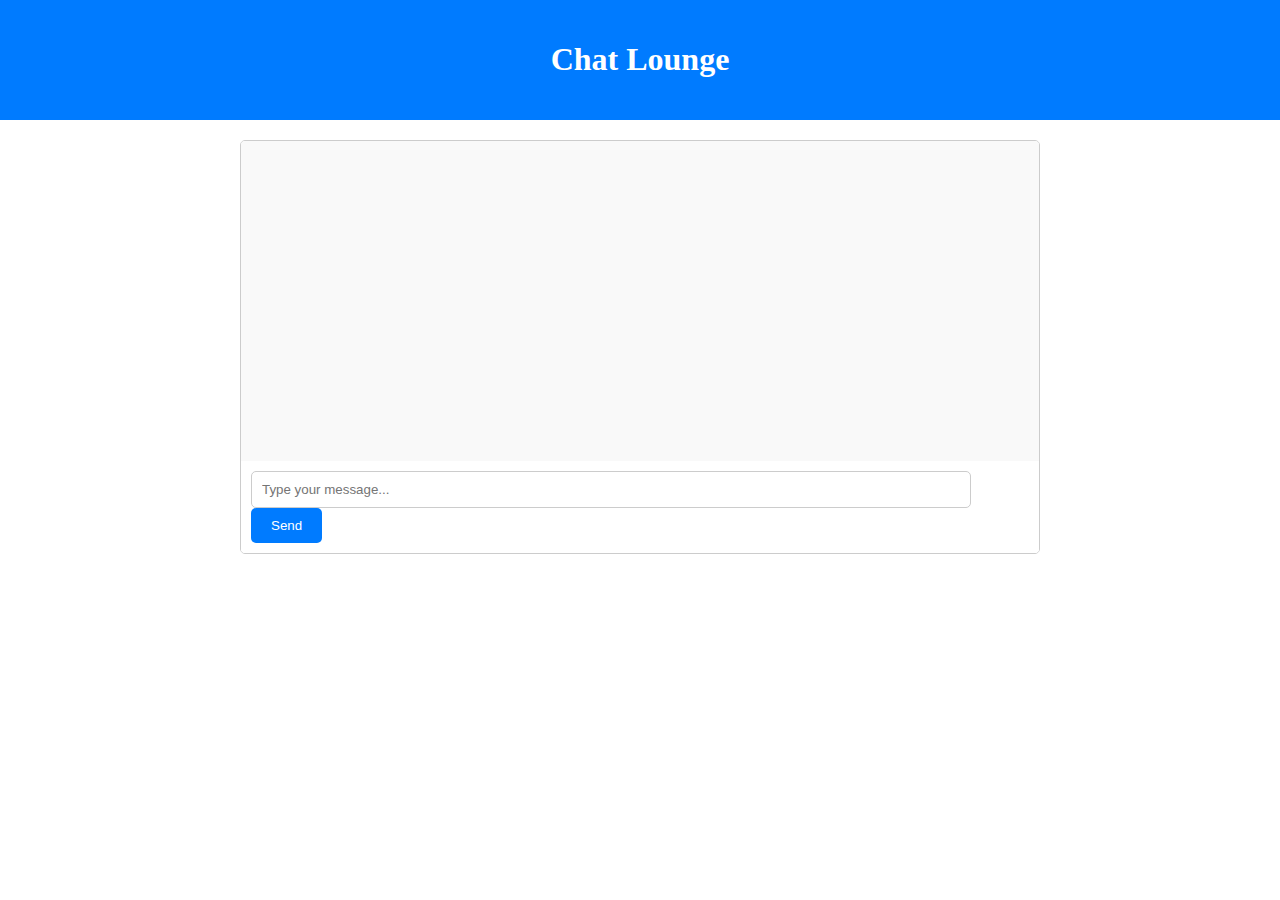
<file: chat.html>
<!DOCTYPE html>
<html lang="en">
<head>
<meta charset="UTF-8">
<meta name="viewport" content="width=device-width, initial-scale=1.0">
<title>Chat Lounge</title>
<link rel="stylesheet" type="text/css" href="chat.css">
</head>
<body>
<header>
    <h1>Chat Lounge</h1>
</header>

<div class="container">
    <div id="chat-container">
        <div id="chat-messages"></div>
        <div id="input-container">
            <input type="text" id="chat-input" placeholder="Type your message...">
            <button id="send-button">Send</button>
        </div>
    </div>
</div>

<script src="chat.js"></script>
</body>
</html>
</file>
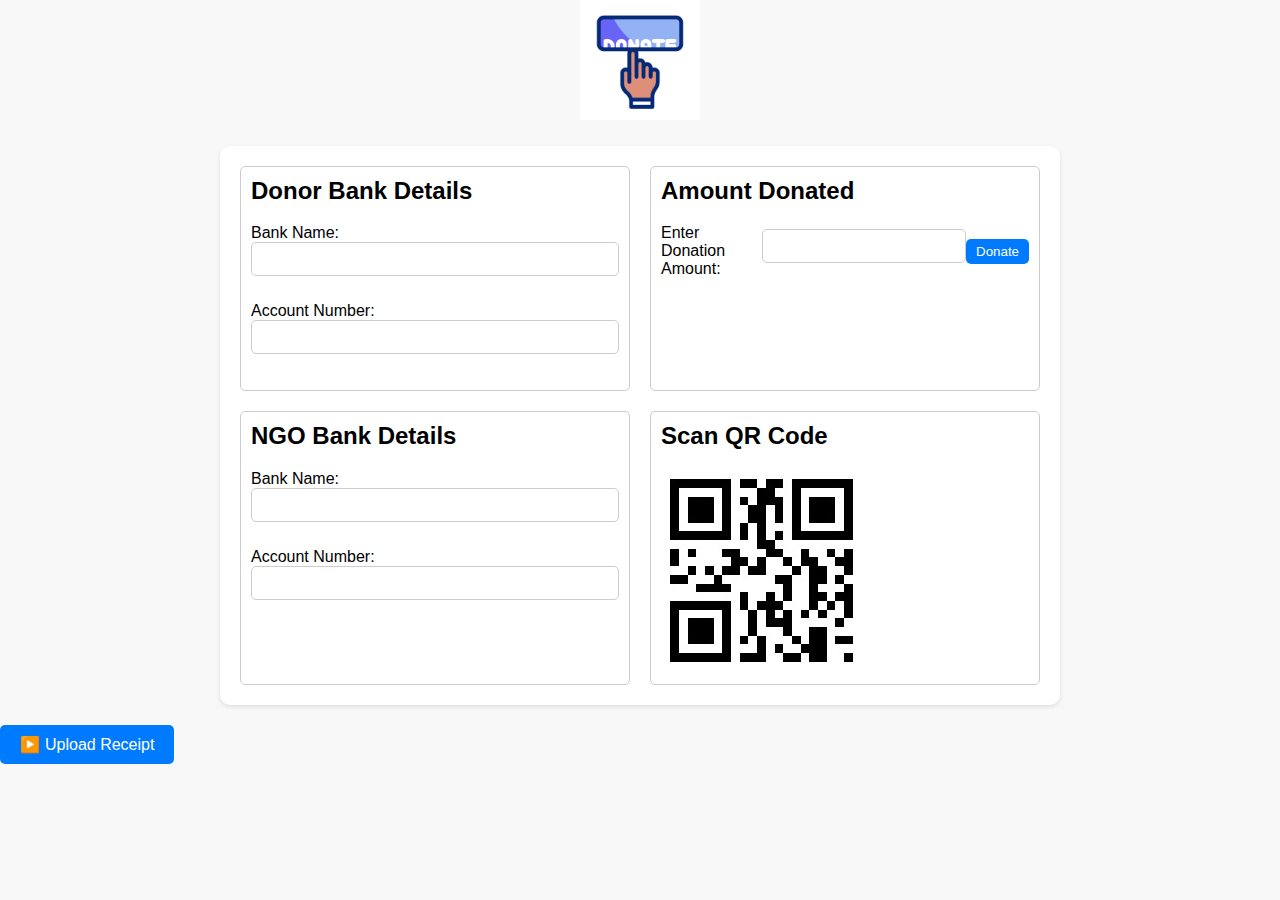
<file: donate.html>
<!DOCTYPE html>
<html lang="en">
<head>
    <meta charset="UTF-8">
    <meta name="viewport" content="width=device-width, initial-scale=1.0">
    <title>Donate Page</title>
    <link rel="stylesheet" href="donate.css">
    <style>
        /* Additional styles for the button container */
        .button-container {
            display: flex;
            justify-content: space-between;
            align-items: center;
            margin-top: 20px;
        }

        /* Styles for the Download Certificate button */
        .download-certificate-btn {
            display: none; /* Initially hidden */
            padding: 10px 20px;
            background-color: #007bff;
            color: #fff;
            border: none;
            border-radius: 5px;
            cursor: pointer;
        }

        .download-certificate-btn:hover {
            background-color: #0056b3;
        }

        /* Styles for the file upload input */
        #fileInput {
            display: none; /* Hide the default file input */
        }

        .upload-btn {
            padding: 10px 20px;
            background-color: #007bff;
            color: #fff;
            border: none;
            border-radius: 5px;
            cursor: pointer;
            display: flex;
            align-items: center;
            justify-content: center;
        }

        .upload-btn:hover {
            background-color: #0056b3;
        }

        /* Style for the upload icon */
        .upload-icon {
            margin-right: 5px;
        }
    </style>
</head>
<body>
    <div class="header">
        <img src="donate.gif" alt="Donate" class="donate-icon">
    </div>
    <div class="container">
        <div class="section bank-details">
            <h2>Donor Bank Details</h2>
            <p>Bank Name: <input type="text" id="bankName" name="bankName" required></p>
            <p>Account Number: <input type="text" id="accountNumber" name="accountNumber" required></p>
            <!-- Additional bank details -->
        </div>
        <div class="section amount-receipt">
            <h2>Amount Donated</h2>
            
            <!-- Donation form -->
            <form id="donationForm">
                <label for="donationAmount">Enter Donation Amount:</label>
                <input type="number" id="donationAmount" name="donationAmount" required>
                <button type="submit" onclick="donate()">Donate</button>
            </form>
        </div>
        <div class="section ngo-bank-details">
            <h2>NGO Bank Details</h2>
            <p>Bank Name: <input type="text" id="ngoBankName" name="ngoBankName" required></p>
            <p>Account Number: <input type="text" id="ngoAccountNumber" name="ngoAccountNumber" required></p>
            <!-- Additional NGO bank details -->
        </div>
        <div class="section qr-code">
            <h2>Scan QR Code</h2>
            <img src="qr.jpeg" alt="QR Code">
        </div>
    </div>
    <div class="button-container">
        <input type="file" id="fileInput" accept=".jpg, .jpeg, .png, .pdf" onchange="uploadReceipt(event)">
        <label for="fileInput" class="upload-btn">
            <span class="upload-icon">▶️</span>Upload Receipt
        </label>
        <button class="download-certificate-btn" onclick="downloadCertificate()">Download Certificate</button>
    </div>
    <script src="donate.js"></script>
    <script>
        function donate() {
            // Here you can add logic to handle the donation process, e.g., sending data to a server, updating a database, etc.
            alert('Processing donation...');
        }

        function downloadCertificate() {
            // Example: Downloading an image
            const imageUrl = 'certificate.png'; // Update with your image URL
            const fileName = 'certificate.png'; // Change the filename and extension as needed

            fetch(imageUrl)
                .then(response => response.blob())
                .then(blob => {
                    // Create a downloadable link for the image blob
                    const link = document.createElement('a');
                    link.href = URL.createObjectURL(blob);
                    link.download = fileName;
                    link.click();
                });

            alert('Downloading certificate...');
            document.querySelector('.download-certificate-btn').style.display = 'none'; // Hide the button after downloading
        }

        function uploadReceipt(event) {
            const file = event.target.files[0];
            if (file) {
                // You can add logic here to handle the uploaded file, e.g., send it to the server for processing
                alert('File uploaded: ' + file.name);
                document.querySelector('.download-certificate-btn').style.display = 'block'; // Show the button after uploading
            }
        }
    </script>
</body>
</html>
</file>
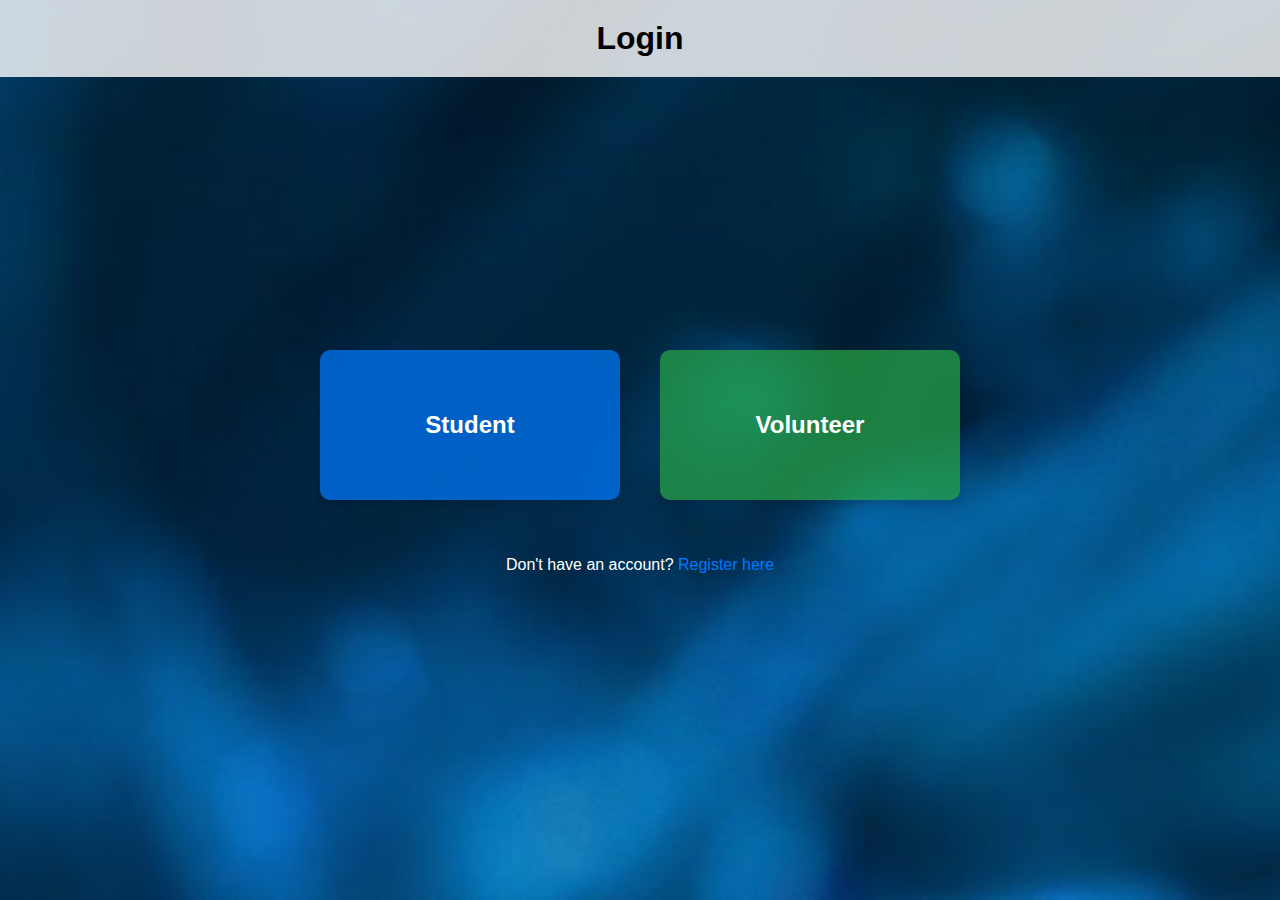
<file: login_option.html>
<!DOCTYPE html>
<html lang="en">
<head>
    <meta charset="UTF-8">
    <meta name="viewport" content="width=device-width, initial-scale=1.0">
    <title>Register</title>
    <style>
        /* Set default styles for the body */
        body {
            font-family: Arial, sans-serif;
            margin: 0;
            padding: 0;
            background-image: url('logo3.jpg'); /* Background image */
            background-size: cover;
            background-position: center;
        }

        /* Styles for the container div */
        .container {
            display: flex;
            flex-direction: column;
            align-items: center;
            justify-content: center;
            height: 100vh;
            position: relative; /* Make the container relative for absolute positioning */
        }

        /* Styles for the header */
        .header {
            background-color: rgba(255, 255, 255, 0.8); /* Transparent header background */
            width: 100%;
            text-align: center;
            padding: 20px 0;
            position: absolute; /* Position the header */
            top: 0; /* Position at the top */
        }

        /* Styles for the register title */
        .register-title {
            font-family: "Segoe UI", Tahoma, Geneva, Verdana, sans-serif;
            margin: 0;
        }

        /* Styles for the button container */
        .button-container {
            display: flex;
            justify-content: center;
            margin-top: 20px;
        }

        /* Styles for the bubble containers */
        .bubble-container {
            background-color: rgba(255, 255, 255, 0.5); /* Translucent background */
            border-radius: 10px; /* Rounded shape */
            width: 300px; /* Increased width */
            height: 150px; /* Increased height */
            display: flex;
            align-items: center;
            justify-content: center;
            cursor: pointer;
            margin: 20px; /* Increased margin */
            box-shadow: 0px 4px 6px rgba(0, 0, 0, 0.1);
        }

        /* Styles for the student bubble */
        .student-bubble {
            background-color: rgba(0, 123, 255, 0.7); /* Blue color for student bubble with transparency */
        }

        /* Styles for the volunteer bubble */
        .volunteer-bubble {
            background-color: rgba(40, 167, 69, 0.7); /* Green color for volunteer bubble with transparency */
        }

        /* Styles for the bubble text */
        h2 {
            color: white;
            font-size: 24px;
        }

        /* Styles for the register link */
        .register-link {
            text-align: center;
            color: white;
            margin-top: 20px; /* Add margin to separate from buttons */
        }

        /* Styles for the register link anchor */
        a {
            color: #007bff;
            text-decoration: none;
        }

        /* Styles for the register link anchor hover effect */
        a:hover {
            text-decoration: underline;
        }

        /* Styles for the footer */
        .footer {
            background-color: rgba(0, 0, 0, 0.5); /* Translucent footer background */
            color: white;
            text-align: center;
            padding: 10px 0;
            width: 100%;
            position: fixed;
            bottom: 0;
        }
    </style>
</head>
<body>
    <div class="container"><!-- Container for all content -->
        <div class="header"><!-- Header section -->
            <h1 class="register-title">Login</h1><!-- Title for registration -->
        </div>
        <div class="button-container"><!-- Button container -->
            <div class="bubble-container student-bubble" onclick="window.location.href='st_log.html'">
                <h2>Student</h2>
            </div><!-- Button to register as a student -->
            <div class="bubble-container volunteer-bubble" onclick="window.location.href='vol_log.html'">
                <h2>Volunteer</h2>
            </div><!-- Button to register as a volunteer -->
        </div>
        <div class="register-link"><!-- Register link -->
            <p>Don't have an account? <a href="reg_option.html">Register here</a></p><!-- Link to registration page -->
        </div>
    </div>
</body>
</html>
</file>
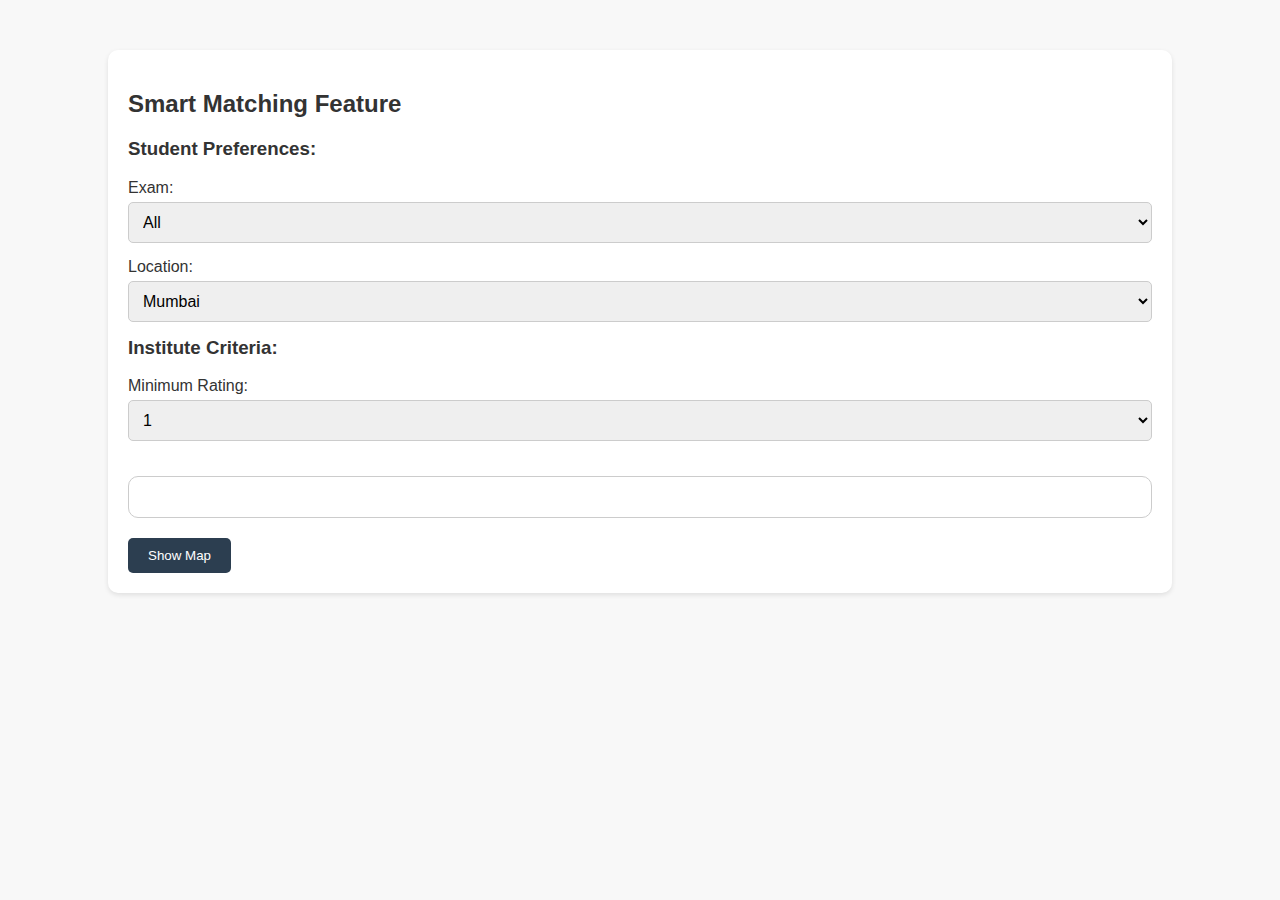
<file: match.html>
<!DOCTYPE html>
<html lang="en">
<head>
    <meta charset="UTF-8">
    <meta name="viewport" content="width=device-width, initial-scale=1.0">
    <title>NGO Student Management System</title>
    <link rel="stylesheet" href="match.css">
</head>
<body>
    <div class="container">
        <!-- Smart Matching Feature -->
        <div class="smart-matching">
            <h2>Smart Matching Feature</h2>
            <div class="filters">
                <h3>Student Preferences:</h3>
                <label for="examFilter">Exam:</label>
                <select id="examFilter">
                    <option value="All">All</option>
                    <option value="CET">CET</option>
                    <option value="JEE">JEE</option>
                    <option value="GATE">GATE</option>
                    <option value="UPSC">UPSC</option>
                    <option value="NEET">NEET</option>
                    <option value="CAT">CAT</option>
                    <!-- Add more exam options -->
                </select>
                <label for="locationFilter">Location:</label>
                <select id="locationFilter">
                    <option value="Mumbai">Mumbai</option>
                    <option value="Delhi">Delhi</option>
                    <option value="Lucknow">Lucknow</option>
                    <option value="Bangalore">Bangalore</option>
                    <option value="Chennai">Chennai</option>
                    <option value="Jaipur">Jaipur</option>
                    <option value="Chandigarh">Chandigarh</option>
                    <option value="Ahmedabad">Ahmedabad</option>
                    <option value="Pune">Pune</option>
                    <option value="Nagpur">Nagpur</option>
                    <option value="Kolkata">Kolkata</option>
                    <option value="Hyderabad">Hyderabad</option>
                    <option value="Indore">Indore</option>
                    <!-- Add more locations as needed -->
                </select>
                

                <h3>Institute Criteria:</h3>
                <label for="ratingFilter">Minimum Rating:</label>
                <select id="ratingFilter">
                    <option value="1">1</option>
                    <option value="2">2</option>
                    <option value="3">3</option>
                    <option value="4">4</option>
                    <option value="5">5</option>
                </select>
               
                <!-- Add more filters as needed -->
            </div>
            <div id="results" class="results"></div>
            <a href="index.html"><button id="mapButton">Show Map</button></a> <!-- Button to open map with filtered results -->
        </div>
    </div>
    <script src="match.js"></script>
</body>
</html>
</file>
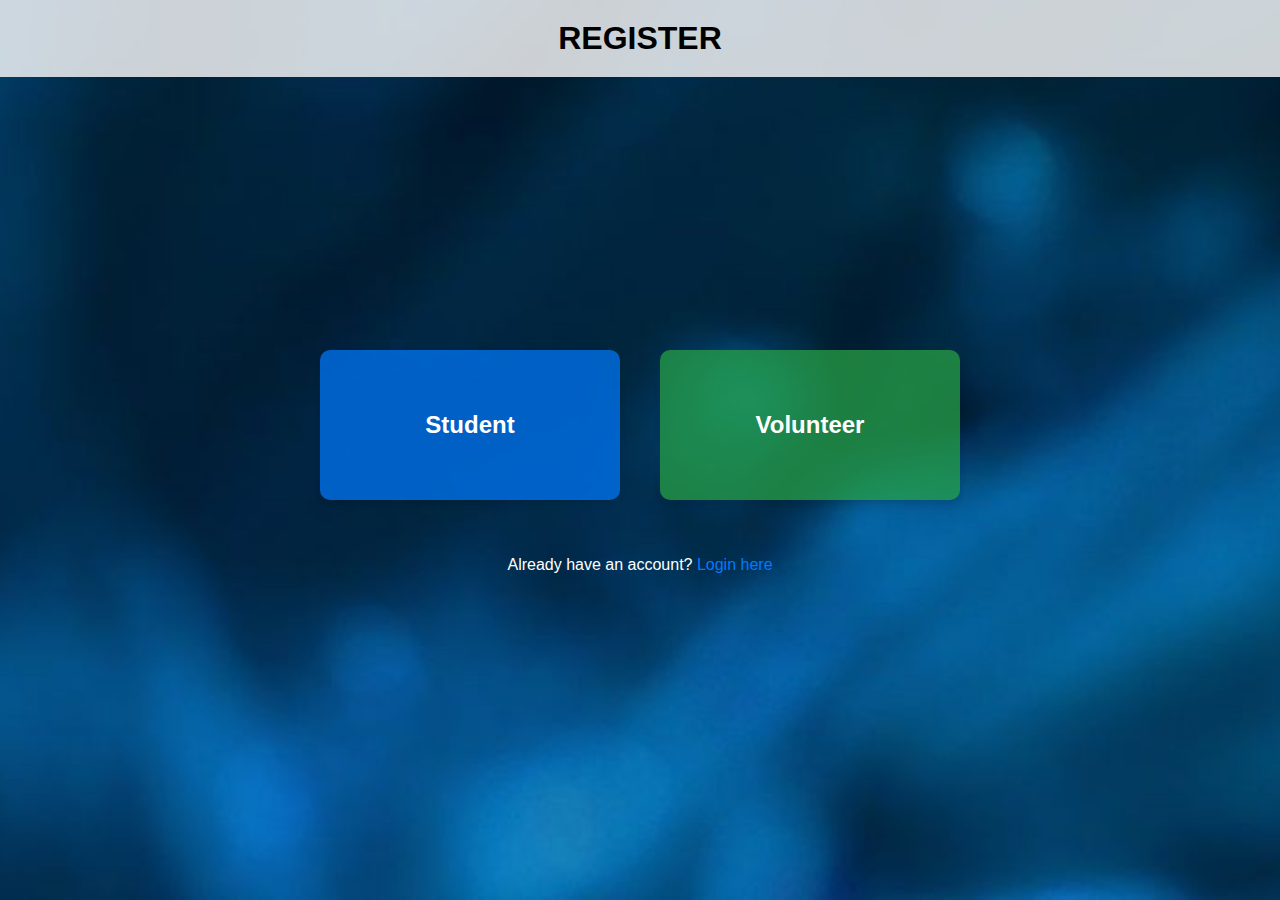
<file: reg_option.html>
<!DOCTYPE html>
<html lang="en">
<head>
    <meta charset="UTF-8">
    <meta name="viewport" content="width=device-width, initial-scale=1.0">
    <title>Register</title>
    <style>
        /* Set default styles for the body */
        body {
            font-family: Arial, sans-serif;
            margin: 0;
            padding: 0;
            background-image: url('logo3.jpg'); /* Background image */
            background-size: cover;
            background-position: center;
        }

        /* Styles for the container div */
        .container {
            display: flex;
            flex-direction: column;
            align-items: center;
            justify-content: center;
            height: 100vh;
            position: relative; /* Make the container relative for absolute positioning */
        }

        /* Styles for the header */
        .header {
            background-color: rgba(255, 255, 255, 0.8); /* Transparent header background */
            width: 100%;
            text-align: center;
            padding: 20px 0;
            position: absolute; /* Position the header */
            top: 0; /* Position at the top */
        }

        /* Styles for the register title */
        .register-title {
            font-family: "Segoe UI", Tahoma, Geneva, Verdana, sans-serif;
            margin: 0;
        }

        /* Styles for the button container */
        .button-container {
            display: flex;
            justify-content: center;
            margin-top: 20px;
        }

        /* Styles for the bubble containers */
        .bubble-container {
            background-color: rgba(255, 255, 255, 0.5); /* Translucent background */
            border-radius: 10px; /* Rounded shape */
            width: 300px; /* Increased width */
            height: 150px; /* Increased height */
            display: flex;
            align-items: center;
            justify-content: center;
            cursor: pointer;
            margin: 20px; /* Increased margin */
            box-shadow: 0px 4px 6px rgba(0, 0, 0, 0.1);
        }

        /* Styles for the student bubble */
        .student-bubble {
            background-color: rgba(0, 123, 255, 0.7); /* Blue color for student bubble with transparency */
        }

        /* Styles for the volunteer bubble */
        .volunteer-bubble {
            background-color: rgba(40, 167, 69, 0.7); /* Green color for volunteer bubble with transparency */
        }

        /* Styles for the bubble text */
        h2 {
            color: white;
            font-size: 24px;
        }

        /* Styles for the register link */
        .register-link {
            text-align: center;
            color: white;
            margin-top: 20px; /* Add margin to separate from buttons */
        }

        /* Styles for the register link anchor */
        a {
            color: #007bff;
            text-decoration: none;
        }

        /* Styles for the register link anchor hover effect */
        a:hover {
            text-decoration: underline;
        }

        /* Styles for the footer */
        .footer {
            background-color: rgba(0, 0, 0, 0.5); /* Translucent footer background */
            color: white;
            text-align: center;
            padding: 10px 0;
            width: 100%;
            position: fixed;
            bottom: 0;
        }
    </style>
</head>
<body>
    <div class="container"><!-- Container for all content -->
        <div class="header"><!-- Header section -->
            <h1 class="register-title">REGISTER</h1><!-- Title for registration -->
        </div>
        <div class="button-container"><!-- Button container -->
            <div class="bubble-container student-bubble" onclick="window.location.href='st_reg.html'">
                <h2>Student</h2>
            </div><!-- Button to register as a student -->
            <div class="bubble-container volunteer-bubble" onclick="window.location.href='vol_reg.html'">
                <h2>Volunteer</h2>
            </div><!-- Button to register as a volunteer -->
        </div>
        <div class="register-link"><!-- Register link -->
            <p>Already have an account? <a href="login_option.html">Login here</a></p><!-- Link to registration page -->
        </div>
    </div>
</body>
</html>
</file>
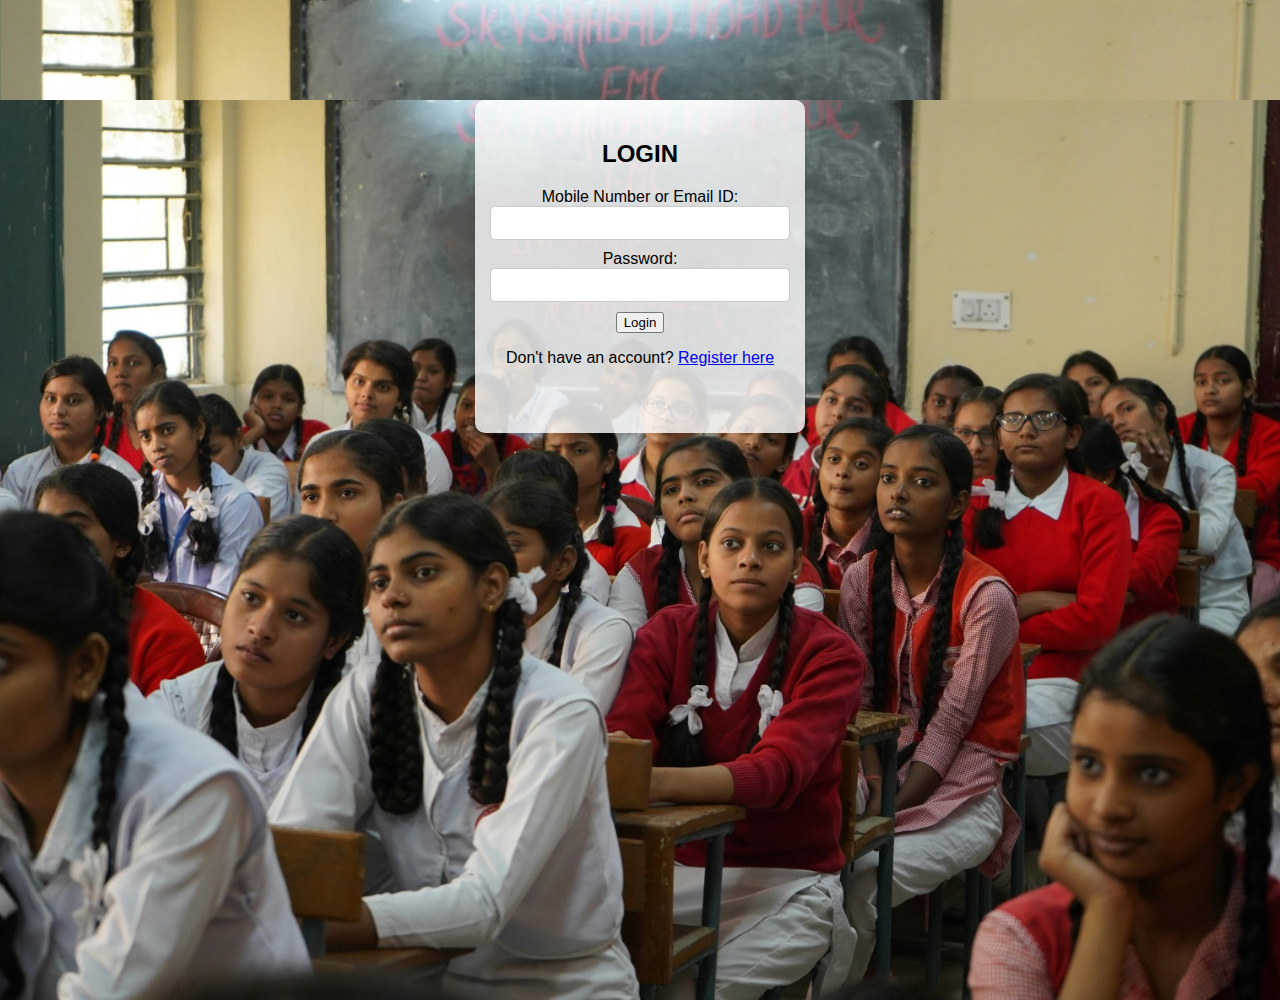
<file: st_log.html>
<!DOCTYPE html>
<html lang="en">
<head>
  <meta charset="UTF-8">
  <meta name="viewport" content="width=device-width, initial-scale=1.0">
  <title>Login</title>
  <link rel="stylesheet" href="st_log.css"> <!-- Link to external CSS file -->
</head>
<body>
  <div class="container">
    <h2>LOGIN</h2>
    <form id="loginForm" action="#" method="post">
      <div class="form-group">
        <label for="username">Mobile Number or Email ID:</label>
        <input type="text" id="username" name="username" required>
      </div>
      <div class="form-group">
        <label for="password">Password:</label>
        <input type="password" id="password" name="password" required>
      </div>
      <button type="submit" id="loginButton">Login</button>
    </form>
    <p>Don't have an account? <a href="reg_option.html">Register here</a></p>
  </div>

  <script>
    // Adding click event listener to the submit button
    document.getElementById("loginButton").addEventListener("click", function(event) {
      // Preventing the default form submission
      event.preventDefault();
      // Navigating to the registration page
      window.location.href = "student.html";
    });
  </script>
</body>
</html>
</file>
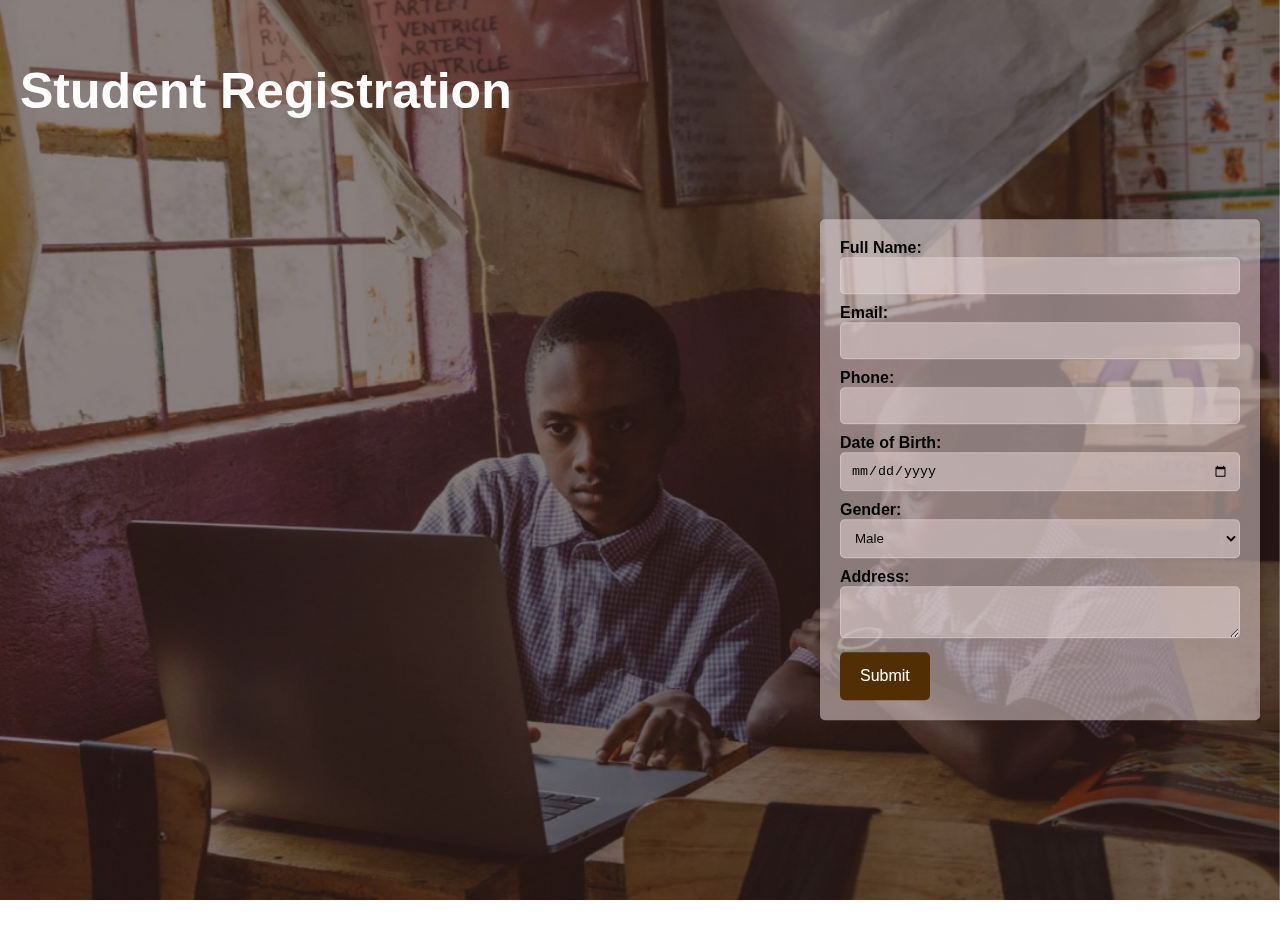
<file: st_reg.html>
<!DOCTYPE html>
<html lang="en">
<head>
    <meta charset="UTF-8">
    <meta name="viewport" content="width=device-width, initial-scale=1.0">
    <title>Student Registration</title>
    <link rel="stylesheet" href="st_reg.css">
</head>
<body>
   <div class="background-image"></div>
   <h2 id="registrationTitle">Student Registration</h2>
   <form id="registrationForm" action="#" method="post">
       <label for="fullname">Full Name:</label><br>
       <input type="text" id="fullname" name="fullname" required><br>
       <div id="fullnameError" class="error-message"></div>
       
       <label for="email">Email:</label><br>
       <input type="email" id="email" name="email" required><br>
       <div id="emailError" class="error-message"></div>
       
       <label for="phone">Phone:</label><br>
       <input type="tel" id="phone" name="phone" required><br>
       <div id="phoneError" class="error-message"></div>
       
       <label for="dob">Date of Birth:</label><br>
       <input type="date" id="dob" name="dob" required><br>
       <div id="dobError" class="error-message"></div>
       
       <label for="gender">Gender:</label><br>
       <select id="gender" name="gender" required>
           <option value="male">Male</option>
           <option value="female">Female</option>
           <option value="other">Other</option>
       </select><br>
       
       <label for="address">Address:</label><br>
       <textarea id="address" name="address" required></textarea><br>
       <div id="addressError" class="error-message"></div>
       
       <input type="submit" value="Submit" id="submitButton">
   </form>

   <script src="st_reg.js"></script>

   <script>
       // Adding click event listener to the submit button
       document.getElementById("submitButton").addEventListener("click", function(event) {
           // Preventing the default form submission
           event.preventDefault();
           // Navigating to another page
           window.location.href = "match.html"; // Replace "another_page.html" with the URL of the page you want to redirect to
       });
   </script>
</body>
</html>
</file>
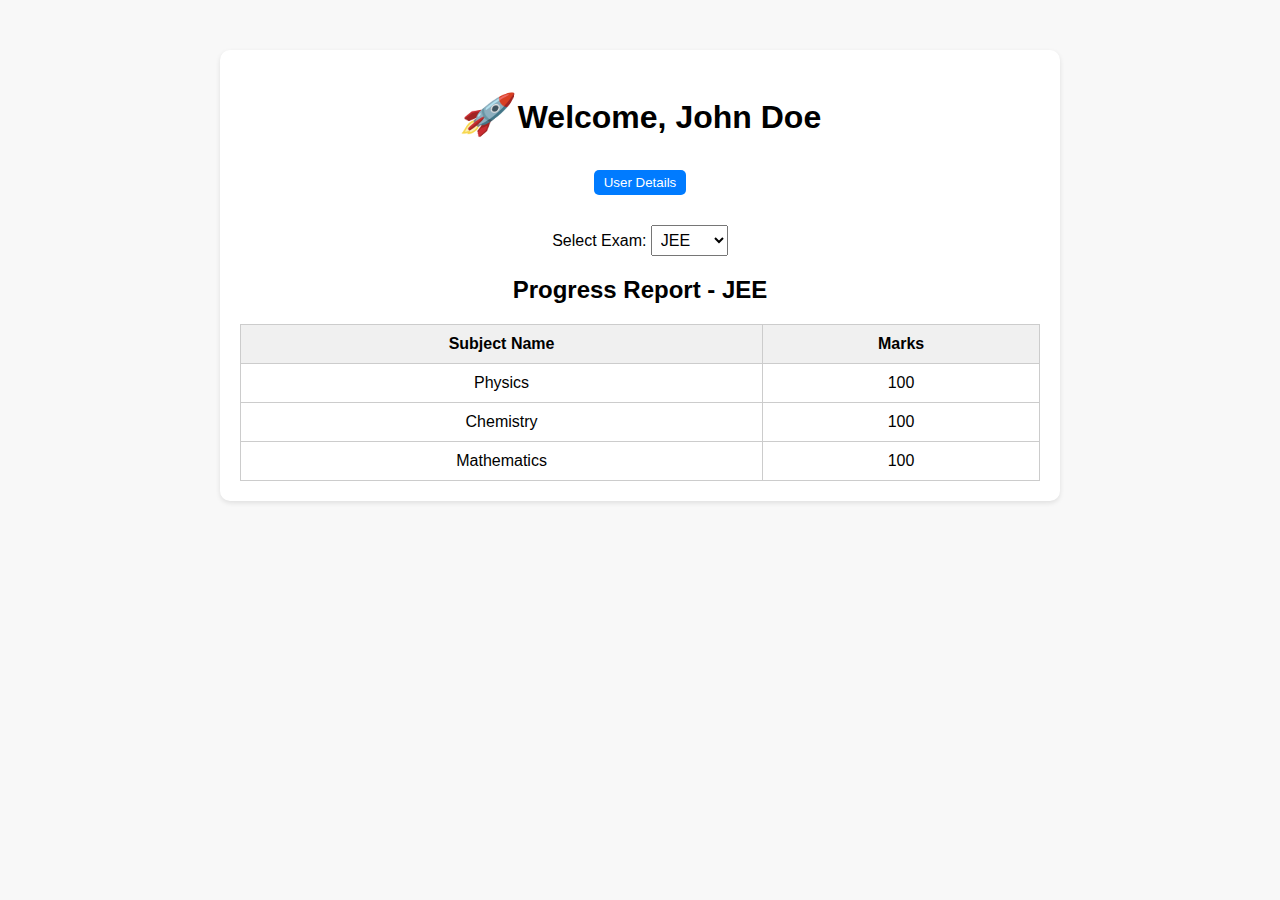
<file: student.html>
<!DOCTYPE html>
<html lang="en">
<head>
<meta charset="UTF-8">
<meta name="viewport" content="width=device-width, initial-scale=1.0">
<title>Student User Page</title>
<link rel="stylesheet" href="student.css">
<style>
    /* Animation for the icon */
    @keyframes bounce {
        0% { transform: translateY(0); }
        50% { transform: translateY(-10px); }
        100% { transform: translateY(0); }
    }

    .icon {
        display: inline-block;
        font-size: 40px;
        color: #007bff;
        animation: bounce 1s infinite;
    }
</style>
</head>
<body>
    <div class="container">
        <h1><i class="icon">🚀</i> Welcome, John Doe</h1>
        <button id="toggleDetailsButton">User Details</button>
        <div id="detailsBox" class="details-box">
            <h2>Personal Details</h2>
            <p><strong>Email:</strong> john.doe@example.com</p>
            <p><strong>Phone Number:</strong> +1234567890</p>
            <p><strong>Date of Birth:</strong> 01/01/2000</p>
            <p><strong>Gender:</strong> Male</p>
            <p><strong>Address:</strong> 123 Street, City, Country</p>
            <p><strong>Coaching Class:</strong> XYZ Coaching Center</p>
            <p><strong>Coaching Address:</strong> 456 Avenue, City, Country</p>
        </div>

        <!-- Select Exam Dropdown -->
        <div class="select-exam">
            <label for="examSelect">Select Exam:</label>
            <select id="examSelect" onchange="showProgressReport()">
                <option value="jee">JEE</option>
                <option value="cet">CET</option>
                <option value="gate">GATE</option>
                <option value="neet">NEET</option>
                <option value="upsc">UPSC</option>
            </select>
        </div>

        <!-- Progress Report Section -->
        <div id="progressReport" class="progress-report">
            <!-- Progress report content will be dynamically generated here -->
        </div>
    </div>
    <script src="student.js"></script>
</body>
</html>
</file>
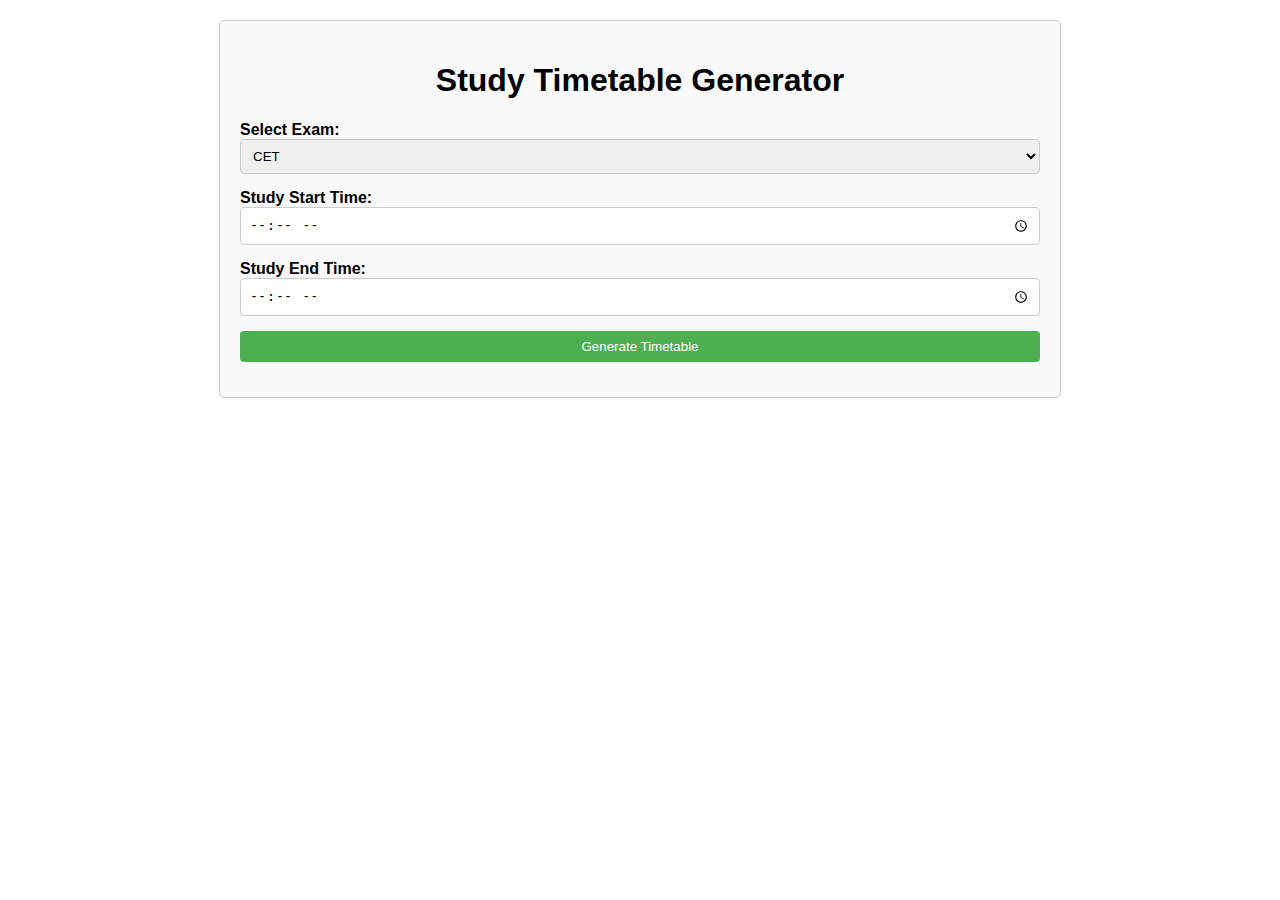
<file: tt.html>
<!DOCTYPE html>
<html lang="en">
<head>
<meta charset="UTF-8">
<meta name="viewport" content="width=device-width, initial-scale=1.0">
<title>Study Timetable Generator</title>
<link rel="stylesheet" href="tt.css">
</head>
<body>
    <div class="container">
        <h1>Study Timetable Generator</h1>
        <label for="exam">Select Exam:</label>
        <select id="exam">
            <option value="CET">CET</option>
            <option value="JEE">JEE</option>
            <option value="GATE">GATE</option>
            <option value="UPSC">UPSC</option>
            <option value="NEET">NEET</option>
        </select>

        <div id="subjectList"></div>

        <label for="startTime">Study Start Time:</label>
        <input type="time" id="startTime" name="startTime">

        <label for="endTime">Study End Time:</label>
        <input type="time" id="endTime" name="endTime">

        <button id="generateTimetableBtn">Generate Timetable</button>

        <div id="timetableResults"></div>
    </div>

    <script src="tt.js"></script>
</body>
</html>
</file>
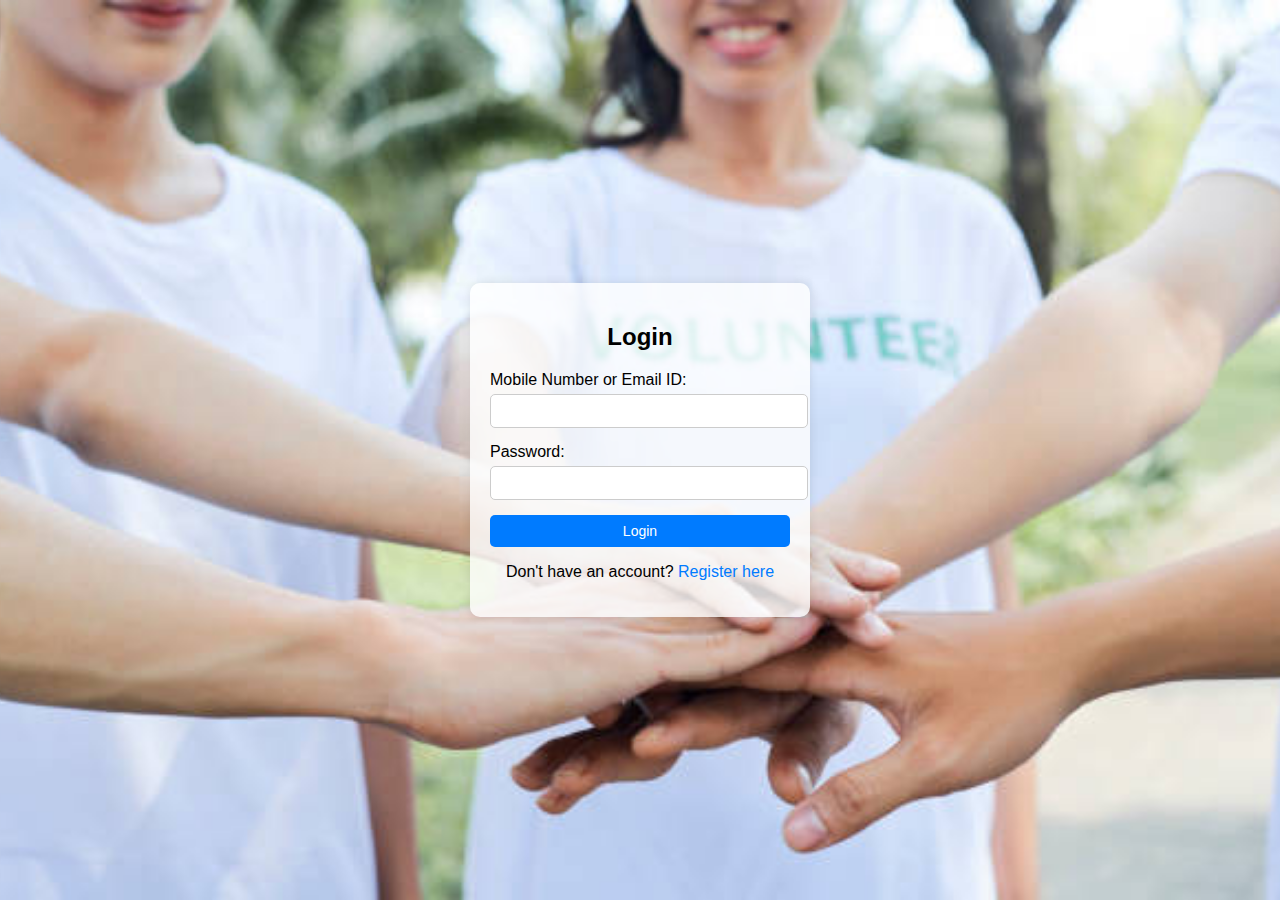
<file: vol_log.html>
<!DOCTYPE html>
<html lang="en">
<head>
    <meta charset="UTF-8">
    <meta name="viewport" content="width=device-width, initial-scale=1.0">
    <title>Login</title>
    <link rel="stylesheet" href="vol_log.css"> <!-- Link to external CSS file -->
</head>
<body>
    <div class="container">
        <div class="login-box">
            <h2>Login</h2>
            <form action="volunteer.html" method="post">
                <div class="form-group">
                    <label for="username">Mobile Number or Email ID:</label>
                    <input type="text" id="username" name="username" required>
                </div>
                <div class="form-group">
                    <label for="password">Password:</label>
                    <input type="password" id="password" name="password" required>
                </div>
                <button type="submit">Login</button>
            </form>
            <p>Don't have an account? <a href="vol_reg.html">Register here</a></p>
        </div>
    </div>
</body>
</html>
</file>
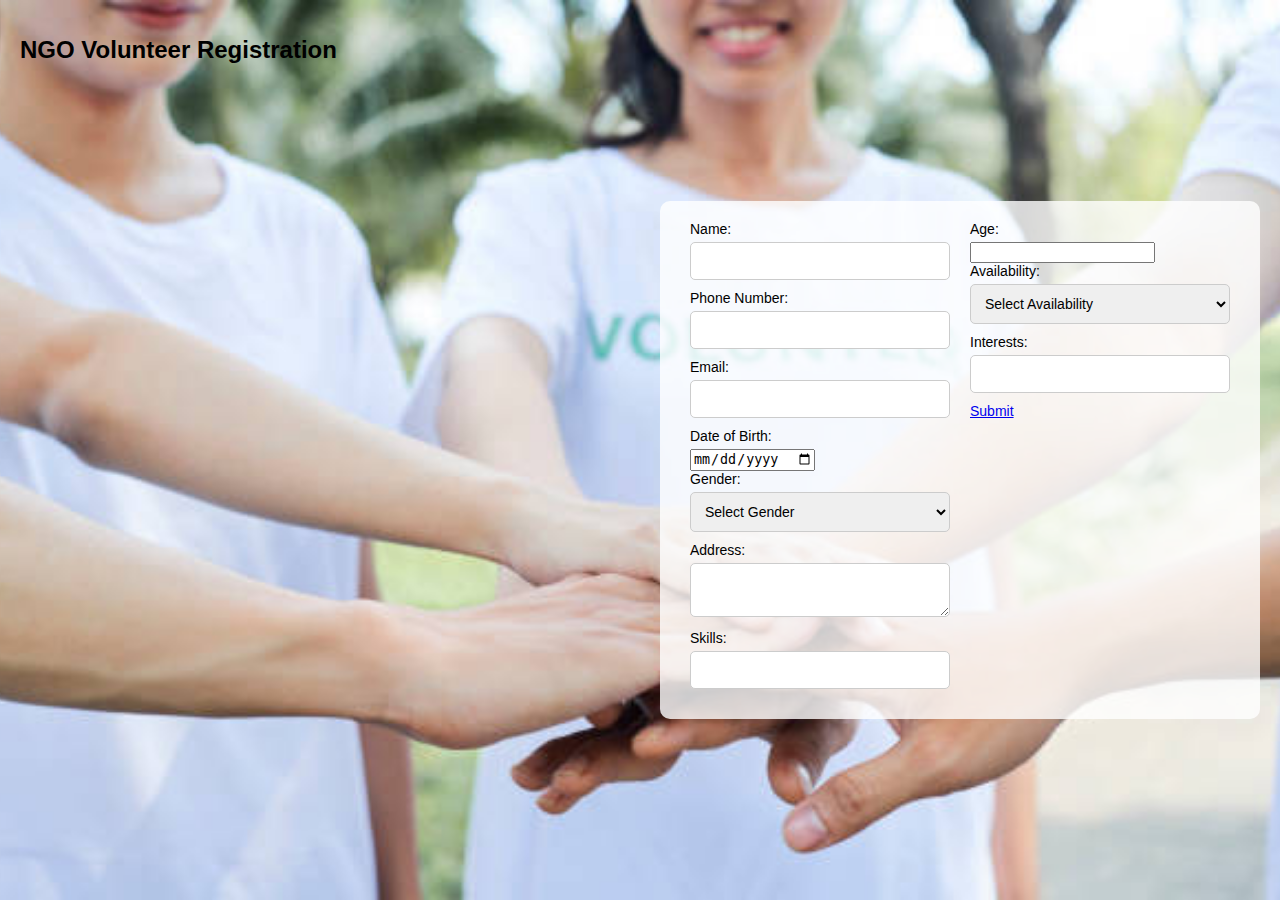
<file: vol_reg.html>
<!DOCTYPE html>
<html lang="en">
<head>
    <meta charset="UTF-8">
    <meta name="viewport" content="width=device-width, initial-scale=1.0">
    <title>NGO Volunteer Registration</title>
    <style>
        body {
            background-image: url('logo1.jpg');
            background-size: cover;
            background-position: center;
            font-family: Arial, sans-serif;
            margin: 0;
            padding: 0;
            display: flex;
            justify-content: flex-end; /* Align form box to the right */
            align-items: center; /* Center vertically */
            height: 100vh; /* Full viewport height */
            overflow: hidden; /* Hide overflow */
            padding-right: 20px; /* Add padding to the right */
        }

        form {
            background-color: rgba(255, 255, 255, 0.8);
            padding: 20px;
            border-radius: 10px;
            width: 70%;
            max-width: 600px;
            box-sizing: border-box;
            font-size: 14px;
            margin-top: 20px; /* Add margin to the top */
        }

        .container {
            display: flex;
            flex-wrap: wrap;
        }

        .left-half,
        .right-half {
            flex-basis: 50%;
            box-sizing: border-box;
            padding: 0 10px;
        }

        label {
            display: block;
            margin-bottom: 5px;
        }

        input[type="text"],
        input[type="tel"],
        input[type="email"],
        textarea,
        select,
        button {
            width: 100%;
            padding: 10px;
            margin-bottom: 10px;
            border-radius: 5px;
            border: 1px solid #ccc;
            box-sizing: border-box;
            font-size: 14px;
        }

        button[type="submit"] {
            background-color: #007bff;
            color: white;
            border: none;
            cursor: pointer;
        }

        button[type="submit"]:hover {
            background-color: #0056b3;
        }

        .heading {
            position: absolute;
            top: 20px;
            left: 20px;
            font-size: 24px;
        }
    </style>
</head>
<body>
    <h1 class="heading">NGO Volunteer Registration</h1>
    <form id="volunteerForm">
        <div class="container">
            <div class="left-half">
                <label for="name">Name:</label>
                <input type="text" id="name" name="name" required>

                <label for="phone">Phone Number:</label>
                <input type="tel" id="phone" name="phone" pattern="[0-9]{10}" required>
                
                <label for="email">Email:</label>
                <input type="email" id="email" name="email" required>

                <label for="dob">Date of Birth:</label>
                <input type="date" id="dob" name="dob" required>

                <label for="gender">Gender:</label>
                <select id="gender" name="gender" required>
                    <option value="">Select Gender</option>
                    <option value="male">Male</option>
                    <option value="female">Female</option>
                    <option value="other">Other</option>
                </select>

                <label for="address">Address:</label>
                <textarea id="address" name="address" required></textarea>

                <label for="skills">Skills:</label>
                <input type="text" id="skills" name="skills">
            </div>
            <div class="right-half">
                <label for="age">Age:</label>
                <input type="number" id="age" name="age" required min="18">

                <label for="availability">Availability:</label>
                <select id="availability" name="availability" required>
                    <option value="">Select Availability</option>
                    <option value="full-time">Full-time</option>
                    <option value="part-time">Part-time</option>
                    <option value="weekends">Weekends</option>
                </select>

                <label for="interests">Interests:</label>
                <input type="text" id="interests" name="interests">

                <!-- Submit Button -->
                <a href="volunteer.html" class='button'>Submit</a>
            </div>
        </div>
    </form>
</body>
</html>
</file>
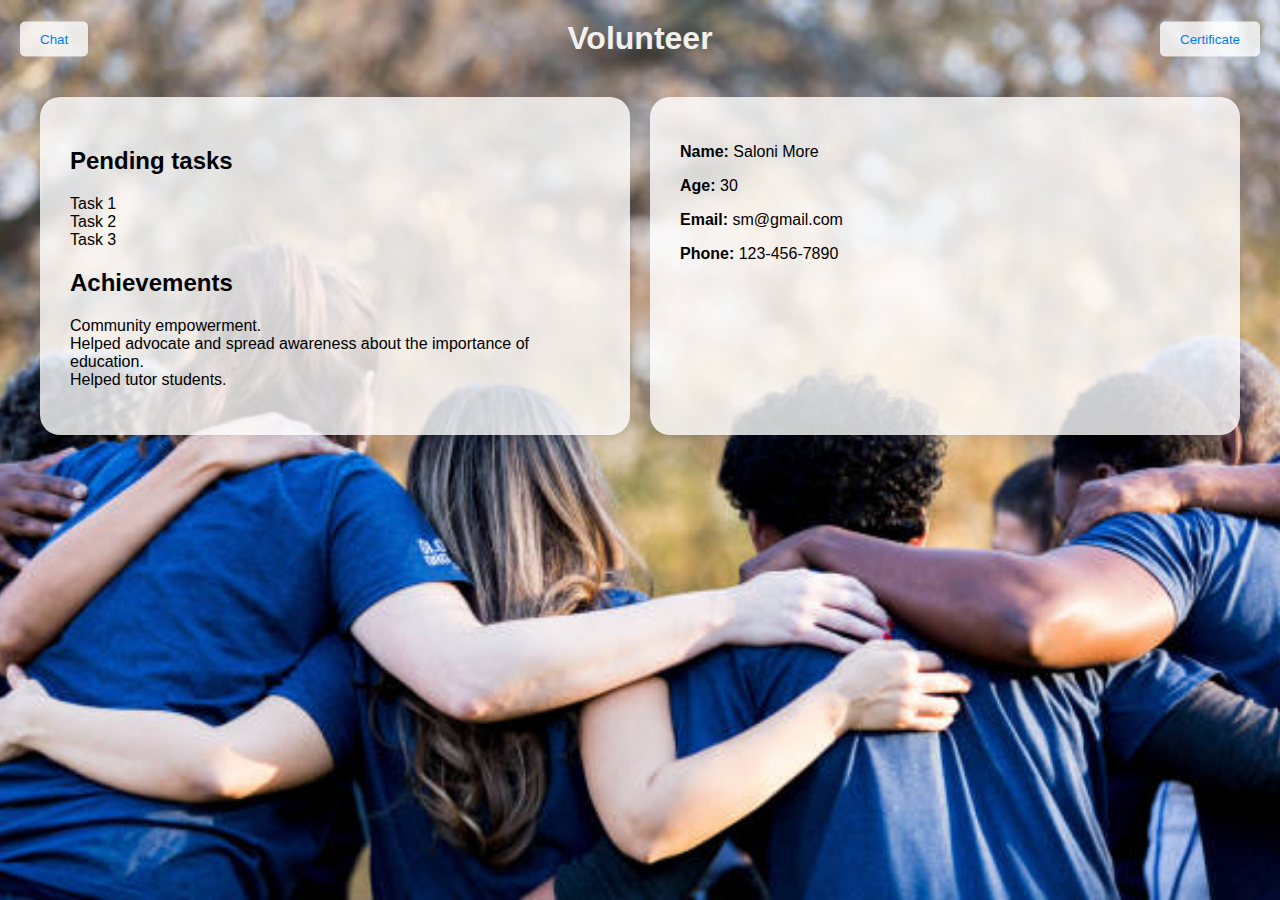
<file: volunteer.html>
<!DOCTYPE html>
<html lang="en">
<head>
  <meta charset="UTF-8">
  <meta name="viewport" content="width=device-width, initial-scale=1.0">
  <title>Volunteer Page</title>
  <style>
    body, html {
      font-family: Arial, sans-serif;
      margin: 0;
      padding: 0;
      background-image: url('volunteer1.jpg'); /* Assuming the image is in the same directory as CSS */
      background-size: cover;
      background-position: center;
      background-repeat: no-repeat;
      box-sizing: border-box;
      min-height: 100vh;
    }

    header {
      padding: 20px;
      text-align: center;
      position: relative;
    }

    header h1 {
      margin: 0;
      color: #f2efef;
    }

    header button#chat-btn {
      position: absolute;
      top: 50%;
      left: 20px; /* Adjusted to left side */
      transform: translateY(-50%);
      padding: 10px 20px;
      background-color: rgba(255, 255, 255, 0.8);
      color: #007bff;
      border: none;
      border-radius: 5px;
      cursor: pointer;
      transition: background-color 0.3s ease;
    }

    header button#chat-btn:hover {
      background-color: #f0f0f0;
    }

    header button#certificate-btn {
      position: absolute;
      top: 50%;
      right: 20px; /* Adjusted to right side */
      transform: translateY(-50%);
      padding: 10px 20px;
      background-color: rgba(255, 255, 255, 0.8);
      color: #007bff;
      border: none;
      border-radius: 5px;
      cursor: pointer;
      transition: background-color 0.3s ease;
    }

    header button#certificate-btn:hover {
      background-color: #f0f0f0;
    }

    .container {
      display: flex;
      max-width: 1200px;
      margin: 20px auto;
    }

    .left-panel, .right-panel {
      flex: 1;
      background-color: rgba(255, 255, 255, 0.8);
      padding: 30px;
      border-radius: 20px;
      box-shadow: 0 0 10px rgba(0, 0, 0, 0.1);
      color: #000;
    }

    .left-panel {
      margin-right: 10px;
    }

    .right-panel {
      margin-left: 10px;
    }

    h2 {
      margin-top: 20px;
    }

    ul {
      list-style: none;
      padding: 0;
    }
  </style>
</head>
<body>
  <header>
    <h1>Volunteer</h1>
    <button id="chat-btn">Chat</button> <!-- Chat button on the top left corner -->
    <button id="certificate-btn">Certificate</button> <!-- Certificate button on the top right corner -->
  </header>
  <div class="container">
    <div class="left-panel">
      <div class="content">
        <div>
          <h2>Pending tasks</h2>
          <ul id="tasks">
            <li>Task 1</li>
            <li>Task 2</li>
            <li>Task 3</li>
          </ul>
        </div>
        <div>
          <h2>Achievements</h2>
          <ul id="achievements">
            <li>Community empowerment.</li>
            <li>Helped advocate and spread awareness about the importance of education.</li>
            <li>Helped tutor students.</li>
          </ul>
        </div>
      </div>
    </div>
    <div class="right-panel">
      <div id="volunteer-details">
        <p><strong>Name:</strong> Saloni More</p>
        <p><strong>Age:</strong> 30</p>
        <p><strong>Email:</strong> sm@gmail.com</p>
        <p><strong>Phone:</strong> 123-456-7890</p>
      </div>
    </div>
  </div>

  <script>
    document.addEventListener("DOMContentLoaded", function() {
      const chatBtn = document.getElementById("chat-btn");
      chatBtn.addEventListener("click", function() {
        window.open("chat.html", "_blank");
      });

      const certificateLink = 'certificate.png';

      // Event listener for certificate button
      const certificateBtn = document.getElementById("certificate-btn");
      certificateBtn.addEventListener("click", () => {
        const downloadLink = document.createElement('a');
        downloadLink.href = certificateLink;
        downloadLink.download = 'certificate.png'; // Corrected the filename to match the file type (PNG)
        document.body.appendChild(downloadLink);
        downloadLink.click();
        document.body.removeChild(downloadLink);
      });
    });
  </script>
</body>
</html>
</file>
<file: chat.css>
body, html {
    height: 100%;
    margin: 0;
    padding: 0;
}

header {
    background-color: #007bff;
    color: #fff;
    padding: 20px;
    text-align: center;
}

.container {
    padding: 20px;
    max-width: 800px;
    margin: 0 auto;
}

footer {
    text-align: center;
    margin-top: 20px;
}

#chat-container {
    border: 1px solid #ccc;
    border-radius: 5px;
    overflow: hidden;
}

#chat-messages {
    height: 300px;
    overflow-y: auto;
    padding: 10px;
    background-color: #f9f9f9;
}

#input-container {
    background-color: #fff;
    padding: 10px;
}

#chat-input {
    width: calc(100% - 80px);
    padding: 10px;
    border: 1px solid #ccc;
    border-radius: 5px;
    outline: none;
}

#send-button {
    padding: 10px 20px;
    background-color: #007bff;
    color: #fff;
    border: none;
    border-radius: 5px;
    cursor: pointer;
    outline: none;
}

.message {
    margin-bottom: 10px;
    padding: 10px;
    background-color: #f9f9f9;
    border-radius: 5px;
    position: relative;
}

.message-content {
    display: inline-block;
}

.message-sender {
    font-weight: bold;
    color: #333;
}

.message-time {
    font-size: 12px;
    color: #ccc;
}

.message-date {
    font-size: 12px;
    color: #ccc;
}

.delete {
    cursor: pointer;
    color: #007bff;
    background: none;
    border: none;
    outline: none;
    font-size: 12px;
    padding: 0;
}

.delete:hover {
    text-decoration: underline;
}
</file>
<file: donate.css>
/* General styles */
body {
    font-family: Arial, sans-serif;
    margin: 0;
    padding: 0;
    background-color: #f8f8f8;
}

.container {
    max-width: 800px;
    margin: 20px auto; /* Adjust margin to move the container closer to the icon */
    padding: 20px;
    background-color: #fff;
    border-radius: 10px;
    box-shadow: 0 2px 5px rgba(0, 0, 0, 0.1);
    display: grid;
    grid-template-columns: repeat(2, 1fr);
    grid-gap: 20px;
}

.section {
    padding: 10px;
    border: 1px solid #ccc;
    border-radius: 5px;
}

h2 {
    margin-top: 0;
}

form {
    display: flex;
    align-items: center;
}

label {
    margin-right: 10px;
}

input[type="text"],
input[type="number"] {
    width: 100%;
    padding: 8px;
    font-size: 14px;
    border-radius: 5px;
    border: 1px solid #ccc;
    margin-bottom: 10px;
    box-sizing: border-box;
}

button {
    padding: 5px 10px;
    background-color: #007bff;
    color: #fff;
    border: none;
    border-radius: 5px;
    cursor: pointer;
}

button:hover {
    background-color: #0056b3;
}

/* Additional styles for the header */
.header {
    text-align: center;
    margin-bottom: 20px;
}

.donate-icon {
    width: 120px; /* Adjust the size of the icon */
    height: auto; /* Maintain aspect ratio */
    margin-bottom: 1.5px; /* Add some space below the icon */
}
</file>
<file: match.css>
/* General styles for the website */
body {
    margin: 0;
    padding: 0;
    font-family: Arial, sans-serif;
    background-color: #f8f8f8;
    color: #333;
}

.container {
    width: 80%;
    margin: 50px auto;
    padding: 20px;
    background-color: #fff;
    border-radius: 10px;
    box-shadow: 0 2px 5px rgba(0, 0, 0, 0.1);
}

h2, h3 {
    margin-top: 0;
}

/* Smart Matching Feature styles */
.smart-matching {
    margin-top: 20px;
}

.smart-matching .filters {
    margin-bottom: 20px;
}

.smart-matching label {
    display: block;
    margin-bottom: 5px;
}

.smart-matching input[type="text"],
.smart-matching select {
    width: 100%;
    padding: 10px;
    margin-bottom: 15px;
    border: 1px solid #ccc;
    border-radius: 5px;
    font-size: 16px;
}

.smart-matching .results {
    padding: 20px;
    border: 1px solid #ccc;
    border-radius: 10px;
    background-color: #fff;
}

.smart-matching .results p {
    margin: 0;
}

/* Results styles */
.institute {
    margin-bottom: 20px;
    border-bottom: 1px solid #eee;
    padding-bottom: 10px;
}

.institute:last-child {
    margin-bottom: 0;
    border-bottom: none;
}

.institute h4 {
    margin-bottom: 5px;
}

.institute p {
    margin-bottom: 5px;
    font-size: 16px;
    color: #555;
}

/* MAP button styles */
#mapButton {
    margin-top: 20px;
    background-color: #2c3e50;
    color: #fff;
    padding: 10px 20px;
    border: none;
    border-radius: 5px;
    cursor: pointer;
    transition: background-color 0.3s ease, transform 0.3s ease;
}

#mapButton:hover {
    background-color: #1a252f;
    transform: scale(1.1);
}
</file>
<file: st_log.css>
/* General styles */
body, html {
    font-family: Arial, sans-serif;
    margin: 0;
    padding: 0;
    background-image: url('img2.jpeg');
    background-size: cover;
    background-position: center center;
    background-repeat: no-repeat;
    box-sizing: border-box; /* Include padding and border in total width and height */
    min-height: 100vh; /* Ensure body and html take up full viewport height */
}


.container {
    max-width: 300px; /* Reduced max-width to make the container less wide */
    margin: 100px auto; /* Increased margin for centering vertically */
    padding: 50px 15px; /* Increased padding for more height */
    background-color: rgba(255, 255, 255, 0.8); /* Example background color with transparency */
    border-radius: 10px;
    box-shadow: 0 2px 5px rgba(0, 0, 0, 0.1);
    text-align: center; /* Center align text and elements */
}


h1, h2 {
    text-align: center;
    margin-top: -10px; /* Move the login text up slightly */
}


.details-box {
    display: none; /* Hide the details box by default */
    border-left: 5px solid #007bff; /* Highlight color for the box */
    padding-left: 10px;
    margin-bottom: 20px;
}


.personal-details p {
    margin: 5px 0;
}


#toggleDetailsButton {
    margin: 30px auto 20px; /* Center the button horizontally and add more margin */
    background-color: #007bff;
    color: #fff;
    padding: 15px 30px; /* Increased padding for a bigger button */
    border: none;
    border-radius: 8px; /* Increased border radius for a rounded button */
    cursor: pointer;
    font-size: 18px; /* Increased font size for the button text */
}


#toggleDetailsButton:hover {
    background-color: #0056b3;
}


/* Select Exam Dropdown Styles */
.select-exam {
    margin-top: 20px;
}


#examSelect {
    padding: 8px;
    font-size: 14px; /* Reduced font size for smaller input boxes */
}


/* Progress Report Styles */
.progress-report {
    margin-top: 20px;
}


.subject-list {
    list-style-type: none;
    padding: 0;
}


.subject-list li {
    margin-bottom: 5px;
    font-weight: bold;
}


/* Styles for the progress report table */
.subject-table {
    width: 100%;
    border-collapse: collapse;
}


.subject-table th,
.subject-table td {
    padding: 8px; /* Reduced padding for smaller input boxes */
    border: 1px solid #ccc;
}


.subject-table th {
    background-color: #f0f0f0;
    font-weight: bold;
}


/* Styles for input boxes */
input[type="text"],
input[type="password"] {
    width: 100%; /* Set width to 100% for full container width */
    padding: 8px; /* Reduced padding for smaller input boxes */
    font-size: 14px; /* Reduced font size for smaller input boxes */
    border-radius: 5px;
    border: 1px solid #ccc;
    margin-bottom: 10px; /* Adjust margin between input boxes */
    box-sizing: border-box; /* Ensure padding is included in width calculation */
}


/* Styles for create new account link */
.create-account-link {
    margin-top: 20px; /* Move the link below the login button */
    font-size: 14px; /* Adjust font size */
    color: #007bff;
    text-decoration: none;
}


.create-account-link:hover {
    text-decoration: underline;
}
</file>
<file: st_reg.css>
body {
    font-family: Arial, sans-serif;
    margin: 0;
    padding: 20px;
    position: relative; /* Add relative positioning */
    height: 100vh; /* Set height to full viewport height */
  }
  
  .background-image {
    position: fixed;
    top: 0;
    left: 0;
    width: 100%;
    height: 100%;
    background-image: url('logo2.jpeg'); /* Replace '/images/REGISTER2.png' with the correct path to your image */
    background-size: cover;
    background-position: center;
    z-index: -1;
}

  
  h2 {
    color: #ffffff;
    left: 100px;
    font-size: 50px;
    nav-down: 1000px; /* Reset top margin */
}


  
  form {
    background-color: #e3d4d488;
    padding: 20px;
    border-radius: 5px;
    box-shadow: 0px 0px 10px rgba(0, 0, 0, 0.1);
    width: 400px;
    position: absolute; /* Set absolute positioning */
    right: 20px; /* Set left position to 20px */
    top: 50%; /* Position form vertically at 50% from top */
    transform: translateY(-50%); /* Center align vertically */
  }
  
  label {
    font-weight: bold;
  }
  
  input[type="text"],
  input[type="email"],
  input[type="tel"],
  input[type="date"],
  select,
  textarea {
    width: 100%;
    padding: 10px;
    margin-bottom: 10px;
    background-color: #e3d4d488;
    border: 1px solid #e3d4d488;
    border-radius: 5px;
    box-sizing: border-box;
  }
  
  input[type="submit"] {
    background-color: #522e05;
    color: white;
    padding: 15px 20px;
    border: none;
    border-radius: 5px;
    cursor: pointer;
    font-size: 16px;
  }
  
  input[type="submit"]:hover {
    background-color:#522e05;
  }
  
  .error-message {
    background-color: #d1ccccad;
    color: #fbf2f168;
    border: 1px solid #d1ccccad;
    border-radius: 5px;
    padding: 10px;
    margin-top: 10px;
    display: none;
  }
</file>
<file: student.css>
/* General styles */
body {
    font-family: Arial, sans-serif;
    margin: 0;
    padding: 0;
    background-color: #f8f8f8;
}

.container {
    max-width: 800px;
    margin: 50px auto;
    padding: 20px;
    background-color: #fff;
    border-radius: 10px;
    box-shadow: 0 2px 5px rgba(0, 0, 0, 0.1);
    text-align: center;
}

h1, h2 {
    text-align: center;
}

.details-box {
    display: none;
    border-left: 5px solid #007bff;
    padding-left: 10px;
    margin-bottom: 20px;
}

.personal-details p {
    margin: 5px 0;
}

#toggleDetailsButton {
    margin: 10px auto;
    background-color: #007bff;
    color: #fff;
    padding: 5px 10px;
    border: none;
    border-radius: 5px;
    cursor: pointer;
}

#toggleDetailsButton:hover {
    background-color: #0056b3;
}

.select-exam {
    margin-top: 20px;
}

#examSelect {
    padding: 5px;
    font-size: 16px;
}

.progress-report {
    margin-top: 20px;
}

.subject-list {
    list-style-type: none;
    padding: 0;
}

.subject-list li {
    margin-bottom: 5px;
    font-weight: bold;
}

/* Styles for the progress report table */
.progress-table {
    width: 100%;
    border-collapse: collapse;
    margin-top: 20px;
}

.progress-table th,
.progress-table td {
    padding: 10px;
    border: 1px solid #ccc;
}

.progress-table th {
    background-color: #f0f0f0;
    font-weight: bold;
}

/* Animation for the icon */
@keyframes bounce {
    0% { transform: translateY(0); }
    50% { transform: translateY(-10px); }
    100% { transform: translateY(0); }
}

.icon {
    display: inline-block;
    font-size: 40px;
    color: #007bff;
    animation: bounce 1s infinite;
}
</file>
<file: tt.css>
body {
    font-family: Arial, sans-serif;
    margin: 0;
    padding: 0;
    box-sizing: border-box;
}

.container {
    max-width: 800px;
    margin: 20px auto;
    padding: 20px;
    border: 1px solid #ccc;
    border-radius: 5px;
    background-color: #f9f9f9;
}

h1 {
    text-align: center;
}

label {
    font-weight: bold;
}

input[type="time"] {
    margin-bottom: 10px;
}

select,
input[type="text"],
input[type="time"],
button {
    display: block;
    margin-bottom: 15px;
    width: 100%;
    padding: 8px;
    box-sizing: border-box;
    border: 1px solid #ccc;
    border-radius: 4px;
}

button {
    background-color: #4CAF50;
    color: white;
    border: none;
    cursor: pointer;
}

button:hover {
    background-color: #45a049;
}

table {
    width: 100%;
    border-collapse: collapse;
    margin-top: 20px;
}

th, td {
    padding: 8px;
    border: 1px solid #ddd;
    text-align: center;
}

th {
    background-color: #f2f2f2;
}
</file>
<file: vol_log.css>
/* General styles */
body, html {
    font-family: Arial, sans-serif;
    margin: 0;
    padding: 0;
    background-image: url('logo1.jpg');
    background-size: cover;
    background-position: center;
    background-repeat: no-repeat;
    box-sizing: border-box;
    min-height: 100vh;
}

.container {
    display: flex;
    justify-content: center;
    align-items: center;
    min-height: 100vh;
}

.login-box {
    background-color: rgba(255, 255, 255, 0.8); /* Translucent white background */
    padding: 20px;
    border-radius: 10px;
    box-shadow: 0 0 10px rgba(0, 0, 0, 0.1);
    width: 300px; /* Adjust width as needed */
}

h2 {
    text-align: center;
    margin-bottom: 20px;
}

.form-group {
    margin-bottom: 15px;
}

label {
    display: block;
    margin-bottom: 5px;
}

input[type="text"],
input[type="password"],
button {
    width: 100%;
    padding: 8px;
    font-size: 14px;
    border-radius: 5px;
    border: 1px solid #ccc;
}

button {
    background-color: #007bff;
    color: #fff;
    border: none;
    cursor: pointer;
}

button:hover {
    background-color: #0056b3;
}

p {
    text-align: center;
}

a {
    color: #007bff;
    text-decoration: none;
}

a:hover {
    text-decoration: underline;
}
</file>
